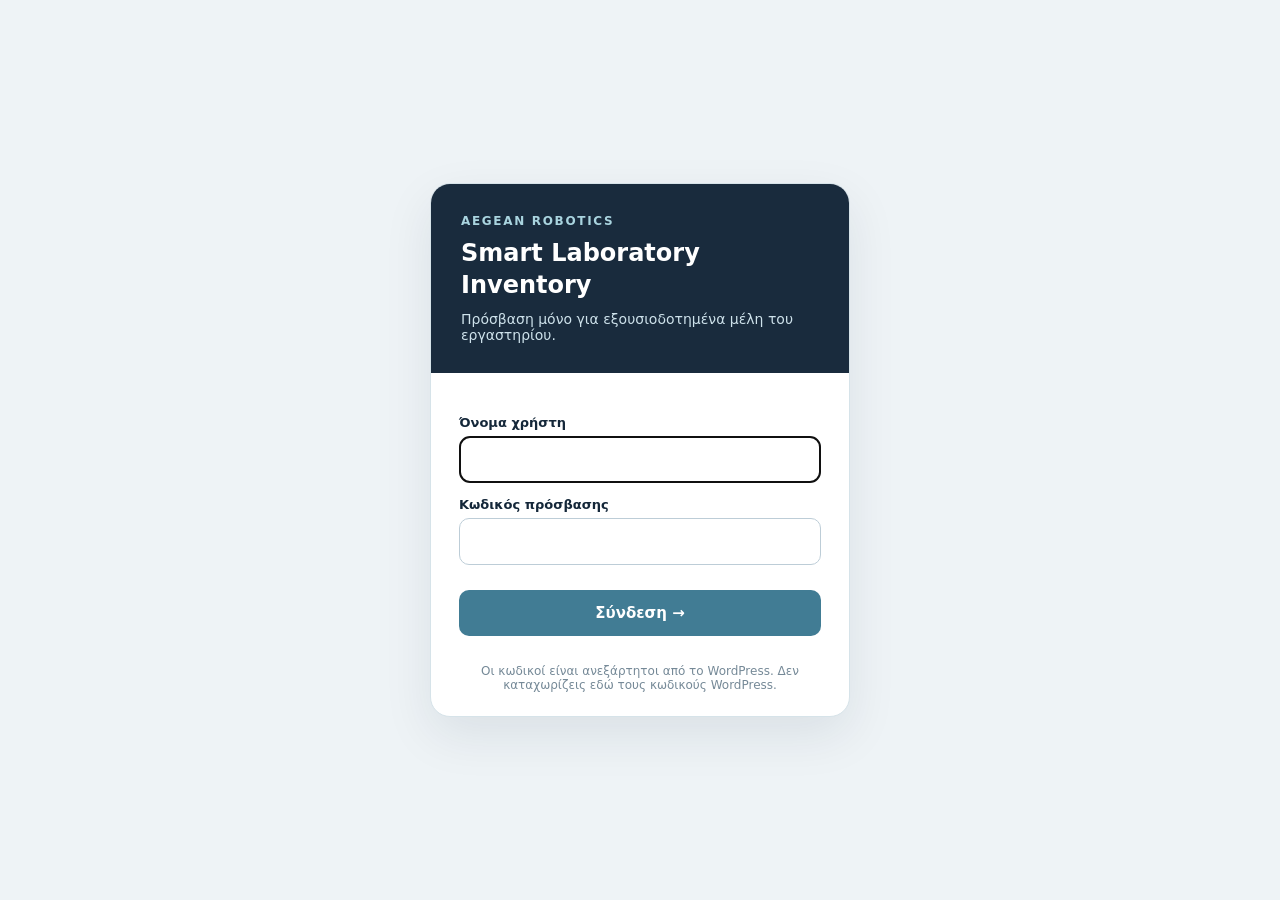
<file: static/login.html>
<!doctype html><html lang="el"><head>
<meta charset="utf-8"><meta name="viewport" content="width=device-width,initial-scale=1">
<meta name="theme-color" content="#192b3d">
<title>Σύνδεση · Aegean Robotics Inventory</title><link rel="stylesheet" href="/static/app.css">
<style>
body{background:#eef3f6;min-height:100vh;display:grid;place-items:center;margin:0;padding:22px;font-family:system-ui,Arial,sans-serif}
.login-card{width:min(420px,100%);background:white;border:1px solid #d6e3e9;box-shadow:0 18px 50px #10263816;border-radius:20px;overflow:hidden}
.login-head{background:#192b3d;color:white;padding:30px}
.login-head h1{font-size:24px;line-height:1.3;margin:10px 0}.login-head p{font-size:14px;color:#cee2eb;margin:0}
.login-content{padding:28px}.login-content label{font-size:13px;font-weight:700;display:block;margin:14px 0 6px}.login-content input{width:100%;padding:13px;border:1px solid #bdcdd7;border-radius:10px;font-size:16px;box-sizing:border-box}
.login-content button{width:100%;margin-top:25px;border:0;background:#417c94;color:white;padding:14px;border-radius:10px;font-size:15px;font-weight:700;cursor:pointer}.login-content button:disabled{opacity:.6}
.message{color:#a7283d;background:#fff1f2;padding:10px;border-radius:7px;font-size:13px;margin-top:12px;display:none}
.login-foot{font-size:12px;color:#758997;text-align:center;padding:0 28px 24px}
</style></head><body>
<main class="login-card">
<header class="login-head"><div style="letter-spacing:.14em;font-size:12px;font-weight:700;color:#a9d4df">AEGEAN ROBOTICS</div>
<h1>Smart Laboratory Inventory</h1><p>Πρόσβαση μόνο για εξουσιοδοτημένα μέλη του εργαστηρίου.</p></header>
<div class="login-content"><form id="loginForm">
<label for="username">Όνομα χρήστη</label><input id="username" autocomplete="username" required maxlength="40" autofocus>
<label for="password">Κωδικός πρόσβασης</label><input id="password" type="password" autocomplete="current-password" required>
<div class="message" id="loginError" role="alert"></div>
<button type="submit" id="loginSubmit">Σύνδεση →</button>
</form></div><div class="login-foot">Οι κωδικοί είναι ανεξάρτητοι από το WordPress. Δεν καταχωρίζεις εδώ τους κωδικούς WordPress.</div>
</main><script defer src="/static/login.js"></script></body></html>
</file>
<file: static/app.css>
:root{--navy:#102638;--navy2:#1b364b;--blue:#0e7490;--cyan:#14a8ba;--ink:#142739;--text:#304657;--muted:#7990a1;--border:#e0e8ed;--paper:#fff;--bg:#f5f8fa;--soft:#ecf5f7;--amber:#b77514;--red:#c34141;--green:#138563;--radius:13px;--shadow:0 8px 30px rgba(11,43,62,.09)}
*{box-sizing:border-box}html{scroll-behavior:smooth}body{margin:0;background:var(--bg);color:var(--ink);font-family:Inter,ui-sans-serif,-apple-system,BlinkMacSystemFont,"Segoe UI",Arial,sans-serif;font-size:14px}button,input,select,textarea{font:inherit}button{cursor:pointer}button:disabled{cursor:not-allowed;opacity:.5}a{color:var(--blue);text-decoration:none}.shell{display:flex;min-height:100vh}.sidebar{width:244px;background:var(--navy);color:#d8e7ee;min-height:100vh;padding:29px 16px 20px;display:flex;flex-direction:column;flex-shrink:0;position:sticky;top:0;height:100vh}.brand{display:flex;gap:11px;align-items:center;padding:0 11px;color:#f6fcff}.brand-mark{width:44px;height:44px;border:1.5px solid #6fd6de;color:#9de9ec;border-radius:12px;display:grid;place-content:center;font-weight:900;font-size:18px;letter-spacing:-1px;position:relative}.brand-dot{position:absolute;width:8px;height:8px;border-radius:100%;background:#5dd4d2;right:-3px;top:-3px;box-shadow:0 0 0 3px var(--navy)}.brand b{display:block;font-size:12px;letter-spacing:1.1px}.brand small{display:block;color:#7eaaae;letter-spacing:2px;font-size:9px;margin-top:4px}.side-label{color:#67879a;font-size:10px;letter-spacing:1.8px;font-weight:800;margin:53px 16px 16px}.navlink{width:100%;border:0;background:none;color:#a8c0cd;text-align:left;font-weight:600;border-radius:9px;padding:13px 14px;display:flex;align-items:center;gap:13px;margin:4px 0}.navlink:hover{background:#1c4052;color:white}.navlink.active{color:white;background:#23536a;box-shadow:inset 3px 0 0 #6bdeea}.navicon{width:19px;text-align:center;font-size:19px;font-weight:400}.sidebar-bottom{margin-top:auto;padding:17px 14px;border-top:1px solid #264458;color:#b6cbd5;font-size:11px}.sidebar-bottom small{display:block;color:#668ca0;margin-top:6px;padding-left:17px}.dot-online{width:7px;height:7px;background:#50d9ad;border-radius:100%;display:inline-block;margin-right:6px}.mainarea{flex:1;min-width:0}.topbar{height:75px;background:white;border-bottom:1px solid var(--border);padding:0 clamp(18px,3vw,45px);display:flex;align-items:center;justify-content:space-between;gap:20px}.crumb{display:flex;align-items:center;gap:14px;color:#b6c8d0;font-size:12px}.crumb b{color:var(--ink)}.crumb-muted{color:#839ba8}.top-actions{display:flex;gap:9px}.btn{display:inline-flex;align-items:center;justify-content:center;gap:8px;border:1px solid transparent;padding:11px 15px;border-radius:9px;font-weight:700;white-space:nowrap;font-size:12px;transition:.15s ease}.btn:hover{transform:translateY(-1px)}.btn-primary{background:#147c94;color:#fff;box-shadow:0 3px 10px #07536b26}.btn-primary:hover{background:#09627b}.btn-outline{background:#fff;border-color:#d4e2e9;color:#24475a}.btn-outline:hover{background:#eef8f9}.btn-quiet{background:#edf4f7;color:#255166}.btn-red{color:#b93a3a;background:#fff1f1}.btn-full{width:100%}.iconbutton{background:transparent;border:0;font-size:20px;color:#5e7a89;line-height:1;padding:7px 10px}.mainarea main{padding:37px clamp(18px,3vw,45px) 45px;max-width:1550px;margin:auto}.intro{display:flex;align-items:center;justify-content:space-between;gap:20px;margin-bottom:30px}.eyebrow{font-size:10px;letter-spacing:2px;font-weight:800;color:#167f95}.intro h1{font-size:clamp(24px,2.45vw,34px);letter-spacing:-1px;margin:10px 0 9px;font-weight:800}.intro p{color:#718695;margin:0;font-size:13px}.intro-illustration{height:81px;min-width:262px;border:1px solid #d4e9ec;border-radius:12px;background:linear-gradient(120deg,#e7f7f7,#f7fbfc);display:flex;align-items:center;padding:14px;gap:13px}.mini-qr{border:2px solid #85c6c9;width:50px;height:50px;border-radius:8px;text-align:center;line-height:43px;font-size:35px;color:#11879f}.intro-illustration strong{font-size:11px;letter-spacing:1px;color:#17677b;display:block}.intro-illustration span{display:block;color:#7e9da9;font-size:11px;margin-top:6px}.stats{display:grid;grid-template-columns:repeat(4,minmax(0,1fr));gap:13px;margin:0 0 30px}.stat{background:white;padding:20px 21px;border:1px solid var(--border);border-radius:var(--radius);min-height:113px;display:flex;gap:14px;align-items:center;box-shadow:0 2px 10px #16395005}.stat-icon{width:41px;height:41px;flex-shrink:0;display:grid;place-items:center;background:#edf7f9;border-radius:10px;color:#1e8da1;font-size:20px}.stat-label{display:block;font-size:11px;color:#7d919c;margin-bottom:8px}.stat-value{font-size:27px;font-weight:800;line-height:1;letter-spacing:-.7px}.panel{background:white;border:1px solid var(--border);border-radius:var(--radius);overflow:hidden;box-shadow:0 2px 13px #16395007}.panel-header{display:flex;justify-content:space-between;align-items:center;gap:15px;padding:22px 24px;border-bottom:1px solid var(--border)}.panel-title{margin:0;font-size:17px;font-weight:800}.panel-caption{color:#79919d;font-size:12px;margin:5px 0 0}.filters{padding:17px 21px;display:flex;align-items:center;flex-wrap:wrap;gap:10px}.input,.select,.textarea{width:100%;padding:11px 13px;background:#fff;border:1px solid #d9e3e9;border-radius:9px;color:#233d4c;outline:none;transition:border .15s}.input:focus,.select:focus,.textarea:focus{border-color:#1c9ba9;box-shadow:0 0 0 3px #1c9ba918}.input::placeholder{color:#9aadb8}.search-box{position:relative;flex:2 1 260px}.search-box::before{content:'⌕';position:absolute;left:13px;top:5px;color:#7b97a5;font-size:25px}.search-box input{padding-left:39px}.filters select{flex:1 1 155px;max-width:230px}.checkbox-inline{font-size:12px;display:flex;align-items:center;gap:5px;color:#677e8e;white-space:nowrap}.table-wrap{overflow-x:auto}table{border-collapse:collapse;width:100%;text-align:left}th{color:#78909f;font-size:10px;text-transform:uppercase;letter-spacing:.85px;font-weight:800;background:#f9fbfc;padding:14px 19px;border-top:1px solid var(--border);border-bottom:1px solid var(--border);white-space:nowrap}td{padding:16px 19px;border-bottom:1px solid #ecf0f3;color:#425b6b;font-size:12px;vertical-align:middle}tbody tr:hover{background:#f8fbfc}tr:last-child td{border-bottom:0}.item-main{color:#19384a;font-weight:800;font-size:12px;display:block;max-width:400px}.item-sku{color:#92a4af;font-size:11px;margin-top:4px;display:block}.chip{background:#edf6f9;border:1px solid #d9edf1;color:#35738a;white-space:nowrap;border-radius:7px;padding:6px 9px;font-size:10px;font-weight:700;display:inline-block}.loc-pill{border:1px solid #d9e5e9;padding:5px 8px;border-radius:6px;color:#567483;white-space:nowrap;font-size:11px;background:#fff}.qty-strong{font-weight:800;font-size:16px;color:#173c4b}.unknown{color:#b17924;background:#fff7e9;padding:5px 7px;border-radius:6px;font-weight:700;font-size:10px}.negative{color:#a94444;font-weight:800}.text-button{border:0;background:none;color:#127e94;font-weight:800;font-size:12px;white-space:nowrap;padding:8px}.text-button:hover{text-decoration:underline}.table-empty{padding:40px;color:#738c9b;text-align:center}.footer{margin:46px 0 0;font-size:10px;letter-spacing:.8px;color:#90a1ad}.footer span{padding:0 9px}.cabinet-grid{display:grid;grid-template-columns:repeat(3,minmax(0,1fr));gap:14px;margin-top:19px}.location-card{border:1px solid var(--border);border-radius:12px;background:white;padding:20px;cursor:pointer;text-align:left;transition:.15s;min-width:0}.location-card:hover{box-shadow:var(--shadow);border-color:#9bd2d6;transform:translateY(-2px)}.location-top{display:flex;justify-content:space-between;align-items:center}.location-icon{background:#eff7f8;color:#168094;font-size:22px;width:38px;height:38px;display:grid;place-items:center;border-radius:9px}.loc-code{font-size:11px;color:#96a8af;font-weight:700}.location-name{margin:13px 0 9px;font-size:14px;font-weight:800}.location-meta{font-size:11px;color:#77909d}.location-cat{color:#177b8b;font-size:11px;margin-top:15px;padding-top:14px;border-top:1px solid #eaf0f2;white-space:nowrap;overflow:hidden;text-overflow:ellipsis}.section-actions{display:flex;gap:9px;flex-wrap:wrap}.helper{font-size:12px;color:#77909b;margin:9px 0 20px}.banner{background:#eff8fa;border:1px solid #d6edf1;border-radius:10px;padding:15px 17px;font-size:12px;color:#326475;line-height:1.6;margin-bottom:16px}.banner.warn{background:#fff7e9;border-color:#fae4b9;color:#986b18}.history-table td{font-size:11px}.activity{font-size:10px;font-weight:800;border-radius:6px;padding:5px 8px;white-space:nowrap}.activity.OUT{background:#fff0ef;color:#ba5149}.activity.RETURN{background:#e9f8ef;color:#19805d}.activity.RECEIVE{background:#e8f3fb;color:#226d9d}.activity.TRANSFER{background:#f0edfd;color:#6d59ac}.activity.COUNT{background:#fff7e3;color:#8c6b1b}.settings-cols{display:grid;grid-template-columns:1fr 1fr;gap:20px}.settings-section{padding:24px}.settings-section h3{margin:0 0 8px;font-size:15px}.settings-section p{font-size:12px;color:#79909e;line-height:1.65}.settings-row{margin:16px 0}.settings-row label{display:block;margin-bottom:8px;color:#38566a;font-size:12px;font-weight:700}.settings-url{font-size:12px;overflow-wrap:anywhere;background:#f4f8fa;border:1px solid #e3edf0;padding:10px;border-radius:8px}.setting-actions{display:flex;flex-wrap:wrap;gap:9px;margin-top:15px}.drawer{margin-left:auto;background:white;width:min(540px,100vw);height:100%;overflow-y:auto;box-shadow:-16px 0 50px #001e3327}.overlay{position:fixed;inset:0;background:#081c2cb0;z-index:100;display:flex}.hidden{display:none!important}.drawer-head{padding:22px 24px 18px;border-bottom:1px solid var(--border);display:flex;align-items:center;justify-content:space-between}.drawer-kicker{font-size:10px;letter-spacing:1.5px;color:#21829a;font-weight:800}.drawer-body{padding:25px}.drawer-title{font-size:24px;letter-spacing:-.7px;line-height:1.2;margin:0 0 10px;overflow-wrap:anywhere}.drawer-sub{font-size:12px;color:#8197a5;line-height:1.7}.item-details{display:grid;grid-template-columns:repeat(3,1fr);gap:8px;margin:19px 0}.mini-metric{border:1px solid var(--border);padding:13px 11px;border-radius:9px;background:#fbfdfe}.mini-metric small{display:block;font-size:10px;color:#91a4ad;margin-bottom:7px}.mini-metric b{font-size:17px}.section-header{margin:25px 0 12px;font-size:12px;letter-spacing:.5px;font-weight:900}.suggestion{border:1px solid #b6e2e7;background:#eefafa;padding:16px;border-radius:10px}.suggestion strong{display:block;color:#1c6171;margin:7px 0}.suggestion small{line-height:1.6;color:#638894}.suggestion .suggest-label{font-size:10px;font-weight:800;color:#168ba3;text-transform:uppercase;letter-spacing:.7px}.stock-line{border:1px solid #e2eaee;padding:12px;border-radius:8px;margin:7px 0;display:flex;justify-content:space-between;align-items:center;font-size:12px;color:#526e7e}.stock-line b{font-weight:800;color:#274a5b}.modes{display:grid;grid-template-columns:repeat(5,1fr);gap:5px}.mode{padding:10px 4px;font-size:10px;font-weight:800;border:1px solid #dbe9ed;border-radius:7px;background:#fff;color:#6c8491}.mode.active{background:#176e87;color:white;border-color:#176e87}.field{margin:14px 0}.field label{display:block;font-size:11px;font-weight:800;color:#56707f;margin:0 0 7px}.field-help{font-size:10px;color:#93a3ad;margin-top:5px}.field-row{display:grid;grid-template-columns:1fr 1fr;gap:10px}.form-actions{padding-top:20px;display:flex;gap:10px}.form-actions .btn{flex:1}.category-chooser{display:flex;gap:8px;margin:20px 0}.category-chooser select{flex:1}.category-chooser button{flex:0}.modal{width:min(500px,calc(100vw - 28px));background:#fff;border-radius:15px;box-shadow:var(--shadow);max-height:90vh;overflow-y:auto;margin:auto}.modal-head{display:flex;align-items:center;justify-content:space-between;padding:22px 25px;border-bottom:1px solid var(--border)}.modal-head h2{margin:0;font-size:19px}.modal-body{padding:23px 25px}.modal-footer{border-top:1px solid var(--border);padding:17px 25px;text-align:right}.scan-dialog{width:min(500px,calc(100vw - 28px));margin:auto;background:#fff;border-radius:15px;padding:19px;box-shadow:var(--shadow)}.scan-heading{display:flex;justify-content:space-between;align-items:center;font-size:18px;margin-bottom:14px}.scanner-viewport{height:300px;background:#122b3c;border-radius:11px;overflow:hidden;position:relative;display:flex;justify-content:center;align-items:center}.scanner-viewport video{width:100%;height:100%;object-fit:cover}.scan-reticle{position:absolute;width:190px;height:190px;border:3px solid #44d6e6;border-radius:16px;box-shadow:0 0 0 900px #051e2c44}.scan-dialog p{font-size:12px;color:#5f7988;line-height:1.6}.scan-dialog p.tiny{font-size:11px}.scan-manual{display:flex;gap:8px}.scan-manual input{min-width:0;flex:1;border:1px solid #dbe6eb;padding:11px;border-radius:8px}.toast{position:fixed;bottom:22px;right:22px;background:#163e53;color:#fff;border-radius:9px;box-shadow:var(--shadow);padding:16px 20px;font-size:13px;max-width:min(390px,90vw);z-index:300}.toast.error{background:#a23a39}.empty-state{padding:50px 25px;text-align:center;color:#8297a4}.empty-state b{font-size:15px;color:#4a6879;display:block;margin-bottom:10px}.divider{height:1px;background:var(--border);margin:19px 0}.list-caption{padding:13px 21px;border-top:1px solid #e7eff3;color:#8ca0ab;font-size:11px}
@media(max-width:1180px){.stats{grid-template-columns:repeat(2,1fr)}.cabinet-grid{grid-template-columns:repeat(2,1fr)}.sidebar{width:202px}.intro-illustration{display:none}}
@media(max-width:800px){.sidebar{width:70px;padding:22px 9px}.brand{padding:0;justify-content:center}.brand>span:last-child,.side-label,.navlink:not(.active) .navlabel,.sidebar-bottom{display:none}.brand-mark{font-size:14px;width:43px;height:43px}.navlink{font-size:0;justify-content:center;padding:12px 4px}.navicon{font-size:22px;width:auto}.topbar{height:auto;min-height:65px;padding:12px 17px}.mainarea main{padding:24px 16px}.intro h1{font-size:27px}.filters{padding:16px}.cabinet-grid{grid-template-columns:repeat(2,1fr)}.settings-cols{grid-template-columns:1fr}.stat{padding:16px}.top-actions .btn{padding:10px}.crumb-muted{display:none}}
@media(max-width:550px){.sidebar{display:none}.topbar{gap:6px}.crumb{font-size:11px;gap:7px}.top-actions{gap:5px}.top-actions .btn{font-size:11px;padding:9px}.stats{gap:8px}.stat{padding:13px;min-height:91px;gap:8px}.stat-icon{width:34px;height:34px;font-size:17px}.stat-value{font-size:22px}.stat-label{font-size:10px}.cabinet-grid{grid-template-columns:1fr}.panel-header{padding:17px;align-items:start;flex-direction:column}.filters select{max-width:unset;flex:1 1 125px}.item-main{min-width:130px}.drawer-body{padding:18px}.drawer-head{padding:18px}.modes{gap:4px}.mode{font-size:9px;padding:10px 2px}.field-row{grid-template-columns:1fr 1fr}.topbar .btn-outline{display:none}td,th{padding:13px 11px}}

/* v2 — photo-assisted finding and visual storage mapping */
.photo-reference{background:#f3f9fa;border:1px solid #d6e6ea;border-radius:11px;padding:11px;margin:9px 0 22px}
.reference-strip{display:flex;gap:8px;min-height:56px;align-items:center;overflow-x:auto}
.reference-strip img{height:76px;width:88px;object-fit:cover;border-radius:8px;border:1px solid #cedde2}
.photo-upload-label{margin-top:10px;cursor:pointer}
.location-visual-card{border:1px solid #dfe9ef;background:#fff;border-radius:11px;overflow:hidden;box-shadow:0 4px 15px #1026380b}
.location-visual-card .location-card{width:100%;box-shadow:none;border:0;border-radius:0}
.location-photo{height:140px;width:100%;object-fit:cover;border-radius:8px;margin-bottom:9px}
.location-photo-placeholder{height:90px;display:grid;place-items:center;font-size:34px;color:#87a3ae;background:#f0f7f9;border-radius:8px;margin-bottom:9px}
.location-photo-btn{display:block;text-align:center;padding:11px 8px;border-top:1px solid #e0e8ed;color:#167f95;font-size:12px;font-weight:700;cursor:pointer}
.location-photo-btn:hover{background:#ecf8f9}
.photo-drop{display:grid;gap:12px;padding:22px;text-align:center;background:#f1f8fa;border:2px dashed #a1c9d4;border-radius:12px;font-weight:700;cursor:pointer;margin:15px 0}
.photo-drop input{max-width:100%;font-size:12px;font-weight:400}
.query-photo{display:block;max-width:100%;max-height:230px;object-fit:contain;border-radius:10px;margin:10px auto 18px}
.photo-results{margin-top:13px;display:grid;gap:7px}
.photo-result{display:flex;width:100%;align-items:center;gap:12px;text-align:left;background:#fff;color:#142739;border:1px solid #e0e8ed;border-radius:10px;padding:10px;cursor:pointer}
.photo-result:hover{border-color:#65aabd;background:#f2f9fa}
.photo-result img{width:65px;height:60px;object-fit:cover;border-radius:7px}
.photo-result span:nth-child(2),.photo-result span:first-child{flex:1}
.photo-result b{display:block;font-size:13px;line-height:1.4}
.photo-result small{display:block;color:#6f8796;font-size:11px;margin-top:3px}
@media(max-width:780px){.topbar{height:auto;min-height:75px;flex-wrap:wrap;padding-top:12px;padding-bottom:12px}.top-actions{flex-wrap:wrap}.photo-drop{padding:14px}}

/* Gemini AI visual result */
.ai-card {border:1px solid #b5dce1;background:linear-gradient(135deg,#effcfa,#f5f9ff);border-radius:14px;padding:18px;margin:18px 0 14px;color:#132638}
.ai-card-head {display:flex;align-items:center;justify-content:space-between;color:#126771;letter-spacing:.06em;font-size:12px;font-weight:800;margin-bottom:9px;gap:10px}
.ai-card-head small {font-size:11px;color:#607889;letter-spacing:0}
.ai-card p {margin:6px 0;line-height:1.55}
.photo-result small {line-height:1.45}

/* 3.1 — natural-language inventory finder */
.find-hero{background:linear-gradient(145deg,#103249,#196a79);border:1px solid #266b7c;border-radius:16px;padding:clamp(22px,3.2vw,42px);color:white;box-shadow:0 12px 32px #16394a1a}
.find-hero .find-eyebrow{color:#9ce8ec}
.find-hero h2{font-size:clamp(23px,3vw,32px);margin:13px 0 7px;letter-spacing:-.7px}
.find-hero p{color:#c7e7ed;font-size:13px;line-height:1.6;margin:0 0 24px}
.find-eyebrow{font-size:10px;letter-spacing:1.35px;color:#127b88;font-weight:800}
.find-form{display:flex;gap:10px}
.find-form .input{font-size:15px;padding:15px;border:1px solid #a6cbd2;flex:1;min-width:0}
.find-form .btn{font-size:13px;padding:14px 23px;background:#19a0b1}
.find-samples{margin-top:16px;display:flex;flex-wrap:wrap;align-items:center;gap:8px;color:#a9d6de;font-size:12px}
.find-samples button{color:#e7fdff;border:1px solid #6facb5;background:#ffffff17;border-radius:8px;padding:7px 12px;font-weight:600}
.find-samples button:hover{background:#ffffff30}
.find-results{display:grid;gap:15px;margin-top:19px}
.find-empty{padding:36px 22px;border:1px dashed #cbdbe1;border-radius:14px;color:#75909d;text-align:center;background:white}
.find-answer{color:#577d8c;font-size:12px;margin:0 0 3px}
.find-match{background:#fff;border:1px solid #dce8ed;border-radius:15px;padding:24px;box-shadow:0 5px 22px #15334408}
.find-match.best{border-color:#a3cfd8}
.find-match-head{display:flex;align-items:center;gap:17px;padding-bottom:20px;border-bottom:1px solid #e8eef1}
.find-item-photo{width:70px;height:70px;object-fit:cover;border-radius:10px;border:1px solid #e3e9ee}
.find-match-name{flex:1;min-width:0}.find-match-name h3{font-size:20px;margin:6px 0;overflow-wrap:anywhere}.find-match-name p{color:#8a9ca5;font-size:12px;margin:0}
.find-total{text-align:right;border:1px solid #ddedef;border-radius:12px;padding:12px 16px;background:#f2f9fa}
.find-total b{font-size:27px;display:block;color:#176b7b;line-height:1.15}.find-total small{display:block;color:#618896;font-size:10px;max-width:130px;margin-top:4px}
.find-location{display:flex;align-items:center;gap:15px;padding:15px 0;border-bottom:1px solid #edf1f3}
.find-loc-photo{width:80px;height:70px;background:#edf6f8;border:1px solid #dceaf0;border-radius:9px;display:grid;place-content:center;overflow:hidden;flex-shrink:0;color:#7f9fae;font-size:32px}
.find-loc-photo img{width:80px;height:70px;object-fit:cover}.find-loc-details{flex:1;min-width:0}.find-loc-details strong{display:block;font-size:15px;color:#234757}.find-loc-details small{display:block;margin-top:5px;color:#78939f;font-size:11px}
.find-actions{display:flex;flex-wrap:wrap;gap:9px;margin-top:18px}.find-help{font-size:11px;color:#8299a4;margin:10px 2px}.find-out{font-size:12px;color:#b06c31}
@media(max-width:650px){.find-form{flex-direction:column}.find-match{padding:15px}.find-match-head{flex-wrap:wrap}.find-loc-photo{width:60px;height:60px}.find-loc-photo img{width:60px;height:60px}.find-location{gap:8px;flex-wrap:wrap}.find-location .btn{margin-left:68px}.find-total{margin-left:auto}.find-hero{padding:21px}}

/* Visible navigation on narrow phones, rather than hiding navigation entirely. */
@media(max-width:550px){
 body{padding-bottom:68px}
 .sidebar{display:flex!important;position:fixed;top:auto;bottom:0;left:0;right:0;width:100%;height:66px;min-height:66px;padding:4px 5px;background:#102638;z-index:80;flex-direction:row;box-shadow:0 -4px 14px #10263838}
 .sidebar .brand,.sidebar .side-label,.sidebar .sidebar-bottom{display:none}
 .sidebar nav{display:grid;grid-template-columns:repeat(5,minmax(0,1fr));width:100%;gap:2px}
 .sidebar .navlink{display:flex;flex-direction:column;gap:2px;margin:0;padding:7px 0 4px;border-radius:8px;align-items:center;justify-content:center;color:#bcd0da;font-size:10px;line-height:1.2;text-align:center}
 .sidebar .navlink.active{background:#265a71;color:#fff;box-shadow:none}
 .sidebar .navicon{font-size:18px;line-height:20px;width:auto}
 .sidebar .navlabel{display:block!important;max-width:100%;font-size:10px;overflow:hidden;text-overflow:ellipsis;white-space:nowrap}
}
/* v4 — smart laboratory workspace */
.v4-pad{padding:22px;display:grid;gap:18px}.v4-section{margin-top:20px}.v4-hint{font-size:11px;color:#6e8999;line-height:1.5}.v4-metrics{display:grid;grid-template-columns:repeat(3,minmax(0,1fr));gap:11px}.v4-metrics>div{padding:16px;border-radius:11px;background:#f0f7f9;border:1px solid #d9ebef;display:flex;flex-direction:column;gap:6px}.v4-metrics b{font-size:23px;color:#186779}.v4-metrics small{color:#6b8998;font-size:11px}
.v4-audit-result{border:1px solid #a1d4db;background:#fbfefe;padding:18px;border-radius:13px;display:grid;gap:12px;margin-top:12px}.v4-audit-result h3{margin:0;color:#166579}.v4-audit-row{padding:15px;border:1px solid #e0ebef;border-radius:11px;background:#fff;display:flex;align-items:center;justify-content:space-between;gap:14px}.v4-audit-row>div:first-child{flex:1}.v4-audit-row b,.v4-loan b{display:block;font-size:14px;color:#1d4051}.v4-audit-row small,.v4-audit-history small,.v4-loan small{display:block;color:#6e8796;font-size:11px;line-height:1.55;margin-top:4px}.v4-verify{display:flex;flex-direction:column;gap:7px;min-width:155px}.v4-verify label{font-size:11px;font-weight:700;color:#516e7b}.v4-verify input{margin-top:5px}.v4-audit-history{display:flex;gap:13px;padding:10px 0;border-bottom:1px solid #e8eff2;align-items:center}.v4-audit-history img{height:70px;width:88px;border-radius:7px;object-fit:cover}.v4-audit-history b{font-size:13px}
.v4-loan{display:flex;justify-content:space-between;align-items:center;gap:16px;padding:17px;border:1px solid #dbe7ed;border-radius:11px;background:white}.v4-loan p{font-size:12px;color:#597784;line-height:1.5;margin:7px 0}.v4-overdue{border-color:#efb1a2;background:#fff9f5}.v4-actions{display:flex;gap:8px;flex-wrap:wrap}.v4-status{display:inline-block;font-size:10px;font-weight:750;color:#47788a;background:#e7f5f7;border-radius:40px;padding:5px 10px}.v4-status.danger{background:#ffefeb;color:#b64930}.v4-status.warning{background:#fff5e3;color:#a06519}
.v4-alert-wrap{display:grid;gap:9px}.v4-alert{display:flex;gap:8px;align-items:flex-start;flex-direction:column;width:100%;padding:16px;border:1px solid #e1e9ee;border-radius:10px;background:#fff;text-align:left;cursor:pointer}.v4-alert:hover{background:#f4fafb;border-color:#9ed1db}.v4-alert b{font-size:14px;color:#193f53}.v4-alert small{color:#688391;font-size:12px}
.v4-chat{display:grid;gap:12px;margin-top:20px}.v4-chat-user{justify-self:end;background:#d8f2f3;color:#124d5d;border-radius:14px 14px 2px 14px;padding:15px 20px;max-width:85%;font-size:14px}.v4-chat-ai{background:white;border:1px solid #dcebf0;padding:22px;border-radius:2px 14px 14px 14px;box-shadow:0 4px 15px #123b530c}.v4-chat-ai p{font-size:14px;line-height:1.8;white-space:pre-wrap}.v4-chat-cards{display:grid;grid-template-columns:repeat(auto-fit,minmax(220px,1fr));gap:11px;margin-top:17px}.v4-chat-item{border:1px solid #dce7ed;border-radius:10px;padding:12px;display:grid;gap:8px}.v4-chat-item b{font-size:13px}.v4-chat-item small{font-size:11px;color:#768f9c}
.v4-twin-panel{background:#fff;border:1px solid #dce7ed;border-radius:14px;margin:18px 0 28px;overflow:hidden}.v4-cab-grid{display:grid;grid-template-columns:repeat(auto-fill,minmax(225px,1fr));gap:14px;padding:18px}.v4-cabinet{background:linear-gradient(120deg,#f3f9fb,#fff);border:1px solid #dce9ee;border-radius:11px;overflow:hidden}.v4-cab-heading{padding:14px 16px;background:#163e53;color:#fff}.v4-cab-heading strong{display:block;font-size:12px;letter-spacing:.06em}.v4-cab-heading small{color:#bdd5dd;font-size:11px;margin-top:5px;display:block}.v4-shelf-list{display:grid;gap:5px;padding:10px}.v4-shelf{display:flex;justify-content:space-between;align-items:center;padding:12px 10px;border-radius:7px;border:1px solid #e0e9ec;color:#254b59;background:#fff;text-align:left;cursor:pointer;gap:6px}.v4-shelf span{font-size:11px}.v4-shelf span:first-child{font-weight:800}.v4-shelf:hover{background:#ddf3f5;border-color:#75bac8}.v4-shelf-photo{width:100%;height:220px;object-fit:cover;border-radius:10px;margin-bottom:15px}.v4-shelf-items{max-height:290px;overflow-y:auto;display:grid;gap:6px}.v4-shelf-item{border:1px solid #e3eef0;background:white;border-radius:9px;padding:11px;display:flex;gap:12px;justify-content:space-between;align-items:center;text-align:left;cursor:pointer}.v4-shelf-item span{font-size:12px;font-weight:700}.v4-shelf-item small{display:block;font-size:11px;font-weight:400;color:#74909a;padding-top:4px}.v4-size-checks{display:flex;gap:17px;flex-wrap:wrap;font-size:13px}.v4-suggestions{display:grid;gap:6px;margin-bottom:12px}.v4-suggestion{border:1px solid #d7e9ec;border-radius:7px;padding:10px 12px;background:#f6fbfc}.v4-suggestion b,.v4-suggestion small{display:block}.v4-suggestion b{font-size:12px;color:#1f687b}.v4-suggestion small{font-size:11px;color:#73919d;margin-top:4px}
/* Nine compact desktop tabs; mobile is a horizontally scrollable navigation bar. */
.sidebar .navlink{min-height:40px;padding-top:9px;padding-bottom:9px}.sidebar nav{overflow-y:auto;min-height:0}.sidebar{min-height:100vh}
@media(max-width:800px){.sidebar .navlabel{display:none}.sidebar .navlink{justify-content:center}.v4-pad{padding:14px}.v4-audit-row,.v4-loan{flex-wrap:wrap}.v4-verify{flex-direction:row;align-items:end;width:100%}.v4-verify label{flex:1}}
@media(max-width:550px){.sidebar{height:72px;min-height:72px}.sidebar nav{display:flex;overflow-x:auto;white-space:nowrap;scrollbar-width:thin;min-height:auto}.sidebar .navlink{min-width:77px;flex:0 0 77px;padding:6px 3px}.sidebar .navlabel{display:block}.v4-cab-grid{grid-template-columns:1fr}.v4-metrics{gap:5px}.v4-metrics>div{padding:11px}.v4-metrics b{font-size:18px}.v4-metrics small{font-size:9px}.v4-chat-user{max-width:95%}}

.account-pane{display:flex;flex-direction:column;gap:5px;margin-top:15px;border-top:1px solid #3b5060;padding-top:15px;color:#ecf4f8;font-size:13px}
.account-pane small{color:#97bdcc}.account-action{background:transparent;border:0;text-align:left;color:#b5deec;cursor:pointer;padding:7px 0;font-size:12px}
.account-action:hover{text-decoration:underline}
.view-only #addItemBtn,.view-only #photoSearchBtn{display:none!important}
.navlink[hidden]{display:none!important}

#logoutTopButton{display:none}
@media(max-width:800px){#logoutTopButton{display:inline-flex}}
</file>
